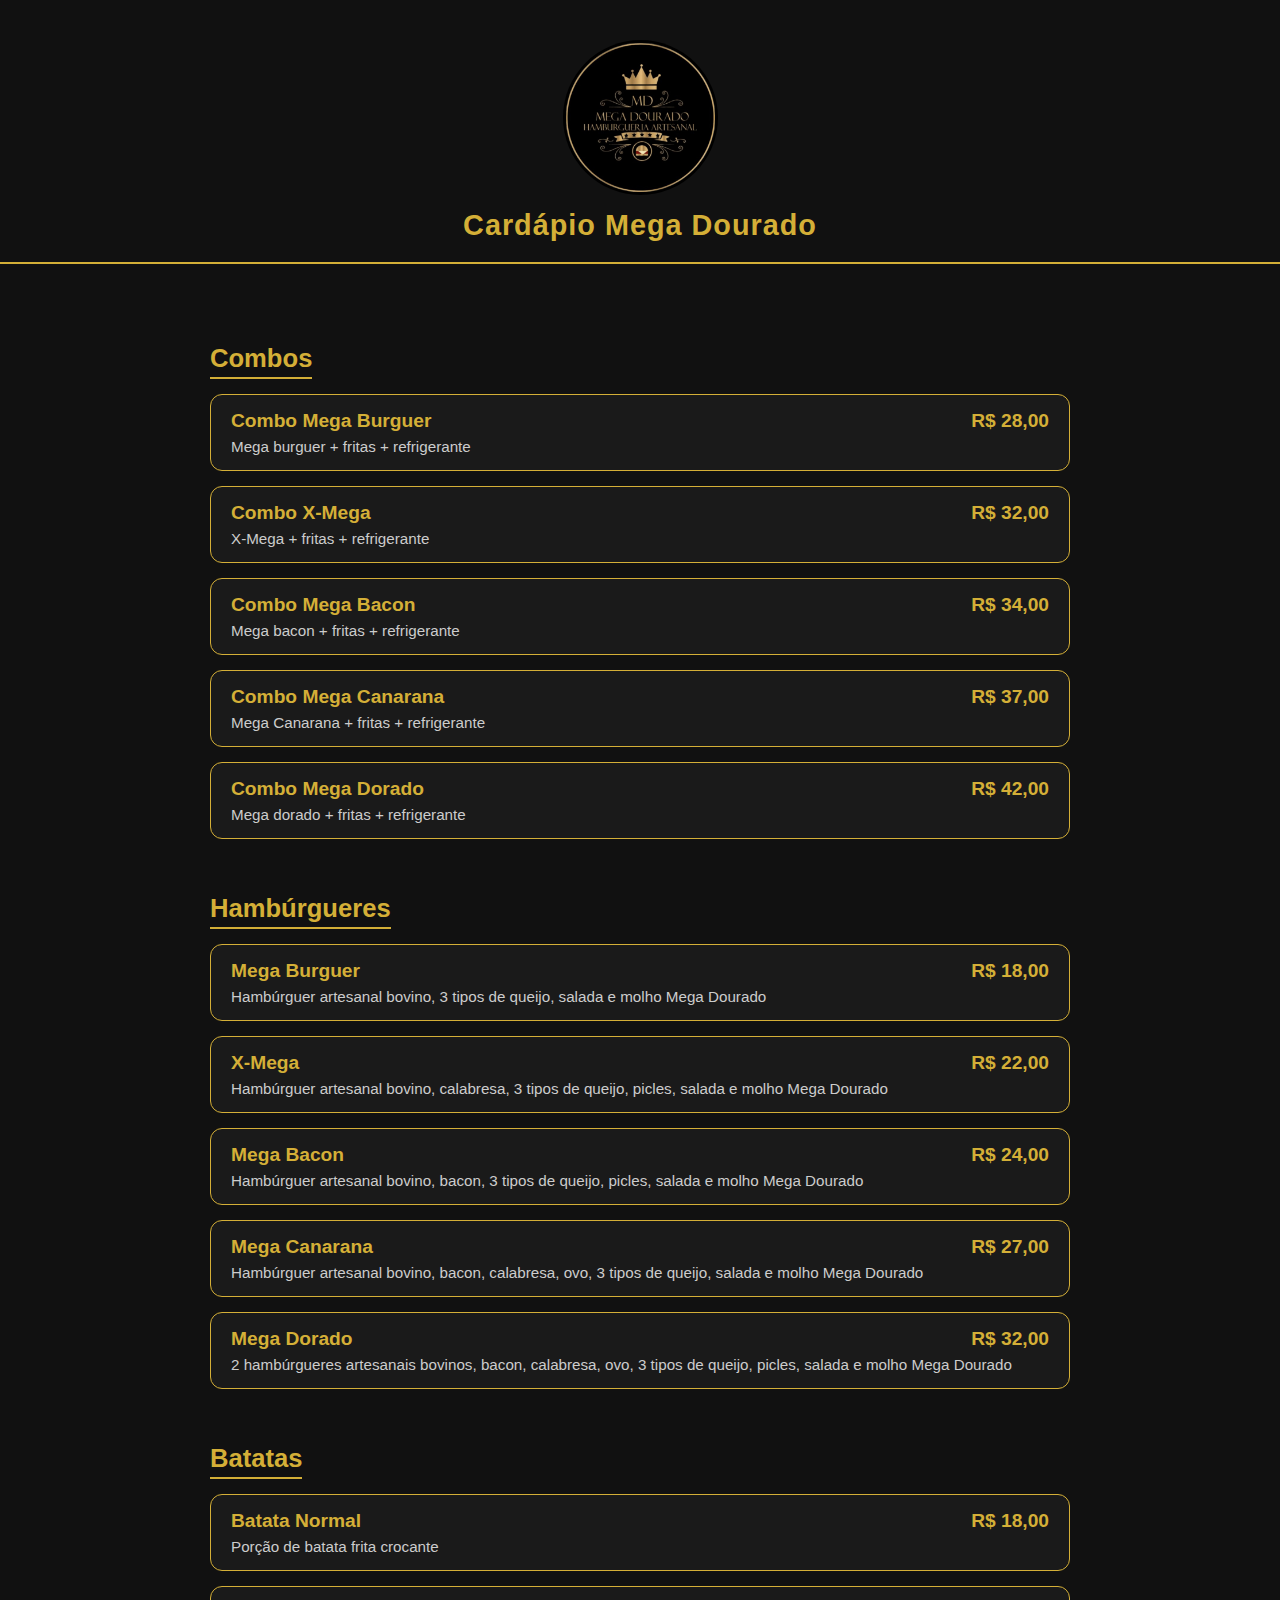
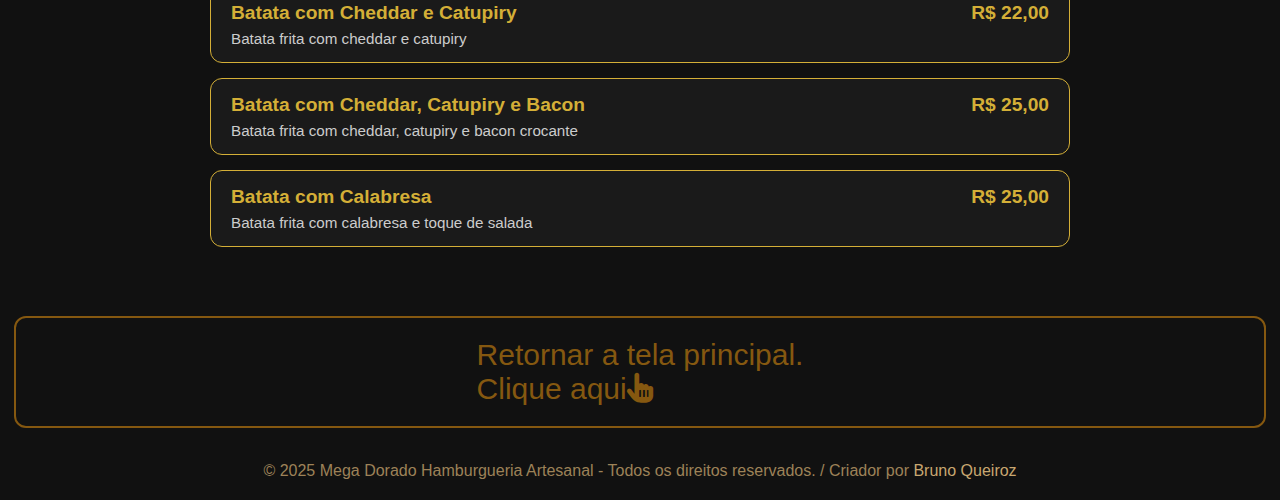
<file: pag002.html>
<!DOCTYPE html>
<html lang="pt-BR">
<head>
  <meta charset="UTF-8">
  <meta name="viewport" content="width=device-width, initial-scale=1.0">
  <title>Cardápio | Mega Dourado Hamburgueria</title>
  <link rel="stylesheet" href="css/cardapio.css">
  <link rel="icon" href="logo.png" type="image/png">
   <link rel="stylesheet" href="https://cdnjs.cloudflare.com/ajax/libs/font-awesome/6.5.0/css/all.min.css">
  <link rel="shortcut icon" href="imglogo-megadourado.png.jpeg" type="image/x-icon">
</head>
<body>
  <header class="topo">
    <img src="imglogo-megadourado.png.jpeg" alt="Logo Mega Dourado" class="logo">
    <h1>Cardápio Mega Dourado</h1>
  </header>

  <main class="cardapio">
    <section class="menu">
      <h2>Combos</h2>
      <div class="item">
        <h3>Combo Mega Burguer <span>R$ 28,00</span></h3>
        <p>Mega burguer + fritas + refrigerante</p>
      </div>
      <div class="item">
        <h3>Combo X-Mega <span>R$ 32,00</span></h3>
        <p>X-Mega + fritas + refrigerante</p>
      </div>
      <div class="item">
        <h3>Combo Mega Bacon <span>R$ 34,00</span></h3>
        <p>Mega bacon + fritas + refrigerante</p>
      </div>
      <div class="item">
        <h3>Combo Mega Canarana <span>R$ 37,00</span></h3>
        <p>Mega Canarana + fritas + refrigerante</p>
      </div>
      <div class="item">
        <h3>Combo Mega Dorado <span>R$ 42,00</span></h3>
        <p>Mega dorado + fritas + refrigerante</p>
      </div>

      <h2>Hambúrgueres</h2>
      <div class="item">
        <h3>Mega Burguer <span>R$ 18,00</span></h3>
        <p>Hambúrguer artesanal bovino, 3 tipos de queijo, salada e molho Mega Dourado</p>
      </div>
      <div class="item">
        <h3>X-Mega <span>R$ 22,00</span></h3>
        <p>Hambúrguer artesanal bovino, calabresa, 3 tipos de queijo, picles, salada e molho Mega Dourado</p>
      </div>
      <div class="item">
        <h3>Mega Bacon <span>R$ 24,00</span></h3>
        <p>Hambúrguer artesanal bovino, bacon, 3 tipos de queijo, picles, salada e molho Mega Dourado</p>
      </div>
      <div class="item">
        <h3>Mega Canarana <span>R$ 27,00</span></h3>
        <p>Hambúrguer artesanal bovino, bacon, calabresa, ovo, 3 tipos de queijo, salada e molho Mega Dourado</p>
      </div>
      <div class="item">
        <h3>Mega Dorado <span>R$ 32,00</span></h3>
        <p>2 hambúrgueres artesanais bovinos, bacon, calabresa, ovo, 3 tipos de queijo, picles, salada e molho Mega Dourado</p>
      </div>

      <h2>Batatas</h2>
      <div class="item">
        <h3>Batata Normal <span>R$ 18,00</span></h3>
        <p>Porção de batata frita crocante</p>
      </div>
      <div class="item">
        <h3>Batata com Cheddar e Catupiry <span>R$ 22,00</span></h3>
        <p>Batata frita com cheddar e catupiry</p>
      </div>
      <div class="item">
        <h3>Batata com Cheddar, Catupiry e Bacon <span>R$ 25,00</span></h3>
        <p>Batata frita com cheddar, catupiry e bacon crocante</p>
      </div>
      <div class="item">
        <h3>Batata com Calabresa <span>R$ 25,00</span></h3>
        <p>Batata frita com calabresa e toque de salada</p>
      </div>
    </section>
  </main>

   <class id="cardapio1"><a href="index.html"> Retornar a tela principal.<br> <p>Clique aqui<i class="fa-solid fa-hand-pointer"></i></p></a>
    </class>

  <footer class="rodape">
    <p>© 2025 Mega Dorado Hamburgueria Artesanal - Todos os direitos reservados. / Criador por <a href="https://github.com/BrunoSilva218">Bruno Queiroz</a></p>
  </footer>
</body>
</html>
</file>
<file: css/cardapio.css>
:root {
  --cor-dourado: #d4af37;
  --cor-preto: #000;
  --cor-fundo: #111;
  --cor-texto: #f8f8f8;
}

* {
  margin: 0;
  padding: 0;
  box-sizing: border-box;
  font-family: "Poppins", sans-serif;
}

body {
  background-color: var(--cor-fundo);
  color: var(--cor-texto);
  min-height: 100vh;
}

/* Topo */
.topo {
  text-align: center;
  padding: 40px 20px 20px;
  border-bottom: 2px solid var(--cor-dourado);
  
}

.logo {
  width: 155px;
  height: auto;
  margin-bottom: 10px;
  border-radius: 50%;
}

.topo h1 {
  font-size: 1.8rem;
  color: var(--cor-dourado);
  letter-spacing: 1px;
}

/* Seção do cardápio */
.cardapio {
  padding: 40px 20px;
  max-width: 900px;
  margin: auto;
}

.menu h2 {
  color: var(--cor-dourado);
  font-size: 1.6rem;
  margin: 40px 0 15px;
  border-bottom: 2px solid var(--cor-dourado);
  display: inline-block;
  padding-bottom: 4px;
}

.item {
  background: #1a1a1a;
  border: 1px solid var(--cor-dourado);
  border-radius: 12px;
  padding: 15px 20px;
  margin-bottom: 15px;
  transition: all 0.3s ease;
}

.item:hover {
  background: #2a2a2a;
  transform: scale(1.02);
  box-shadow: 0 0 10px rgba(212, 175, 55, 0.4);
}

.item h3 {
  font-size: 1.2rem;
  color: var(--cor-dourado);
  display: flex;
  justify-content: space-between;
  align-items: center;
}

.item p {
  font-size: 0.95rem;
  margin-top: 6px;
  color: #ccc;
}

/* Rodapé */

footer {
    background-color: var(--cor-fundo);
    text-align: center;
    padding: 20px;
    color: #9D8258;;
}

footer a {
    cursor: pointer;
    color: #C8A770;
    text-decoration: none;
}

footer a:hover {
    color: rgb(184, 172, 10);
}

#cardapio1 {
    display: flex;
    justify-content: center;
    text-align: left;
    border: 2px solid #855810;
    padding: 10px;
    margin: 14px;border-radius: 12px; 
  }

#cardapio1 a {
    font-family: var(--fonte-principal);
    font-size: 30px;
    margin: 10px;
    color: #855810;
    text-decoration: none;
}

#cardapio1 a:hover {
    background-color: rgba(255, 255, 249, 0.37);
    color: #000000;
    border-radius: 10px;

    transform: translateY(-6px); /* move o botão suavemente para cima */
    box-shadow: 0 8px 20px rgba(87, 106, 126, 0.5); /* aumenta a sombra */
    background: #C8A770; /* muda o tom de azul */
 }

/* Responsivo */
@media (max-width: 600px) {
  .topo h1 {
    font-size: 1.4rem;
  }
  .item h3 {
    font-size: 1rem;
    flex-direction: column;
    align-items: flex-start;
  }
  .item span {
    margin-top: 4px;
    color: #fff;
  }
}
</file>
